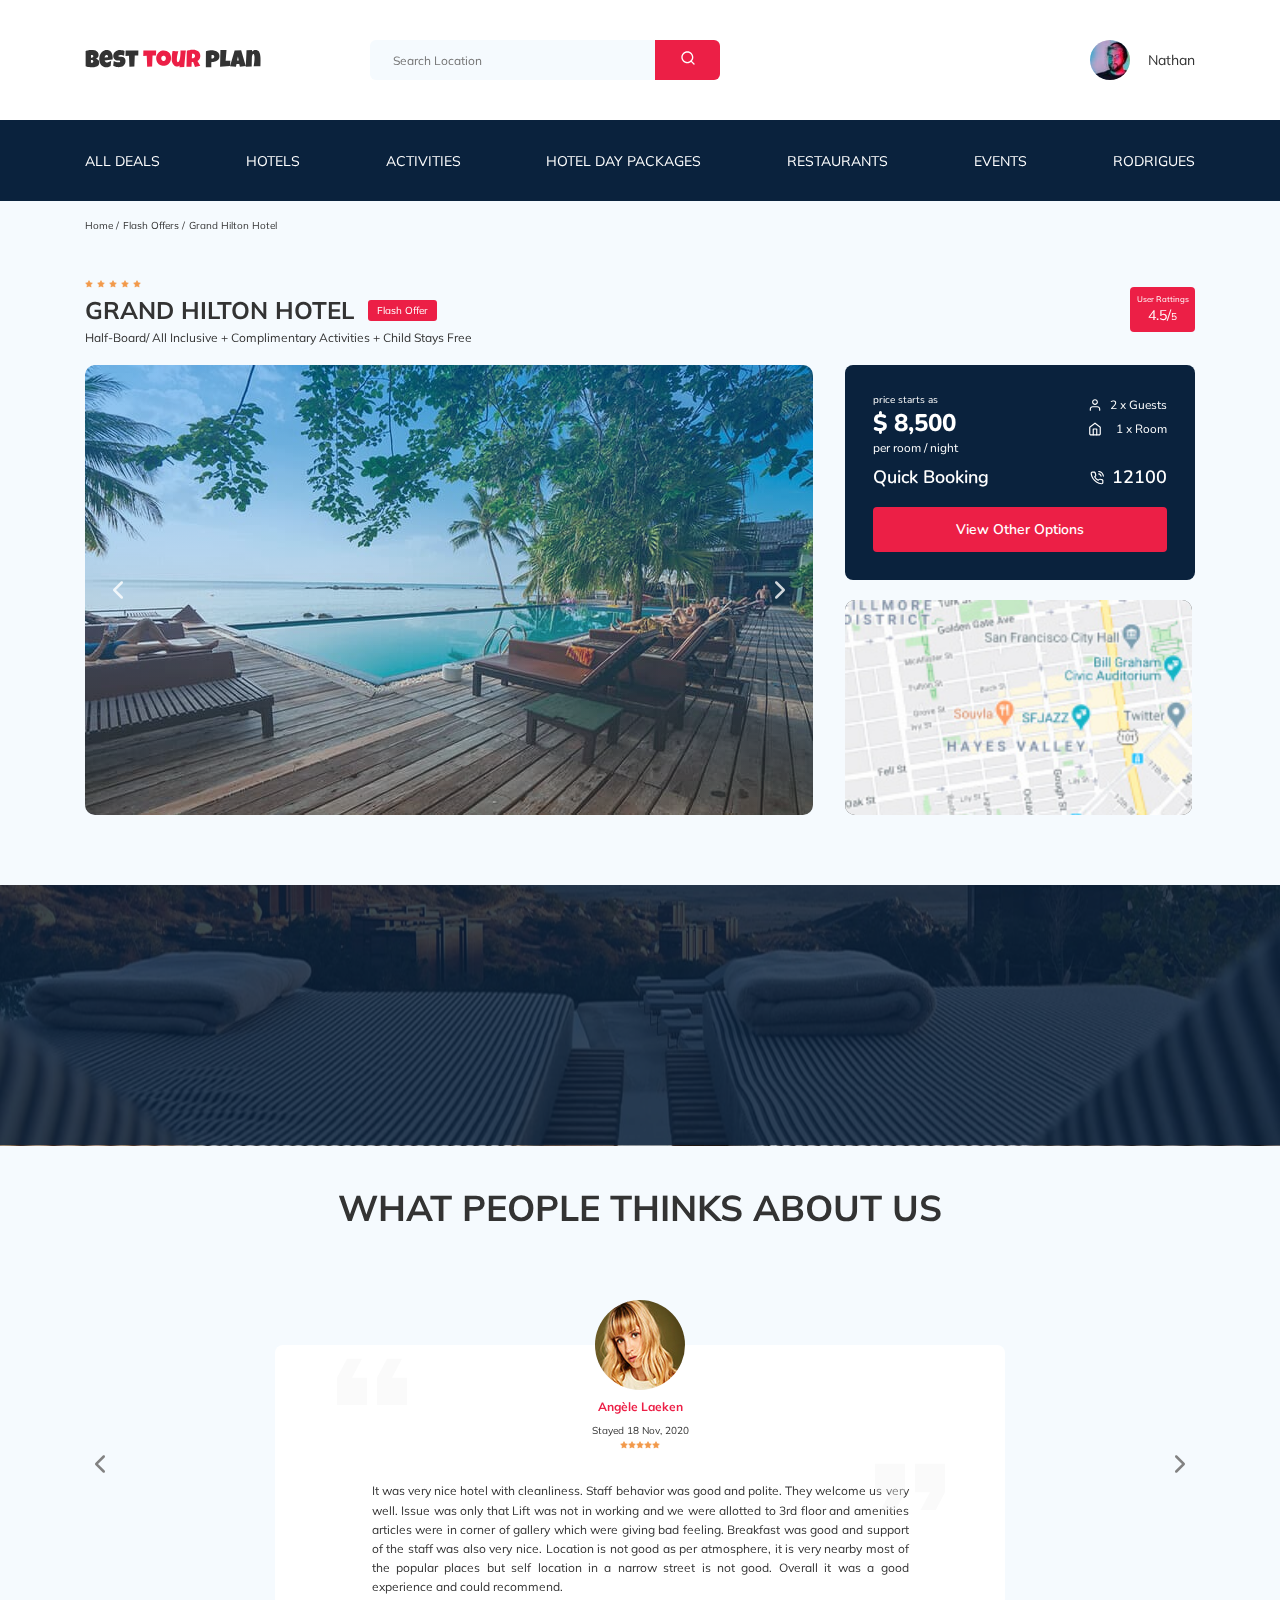
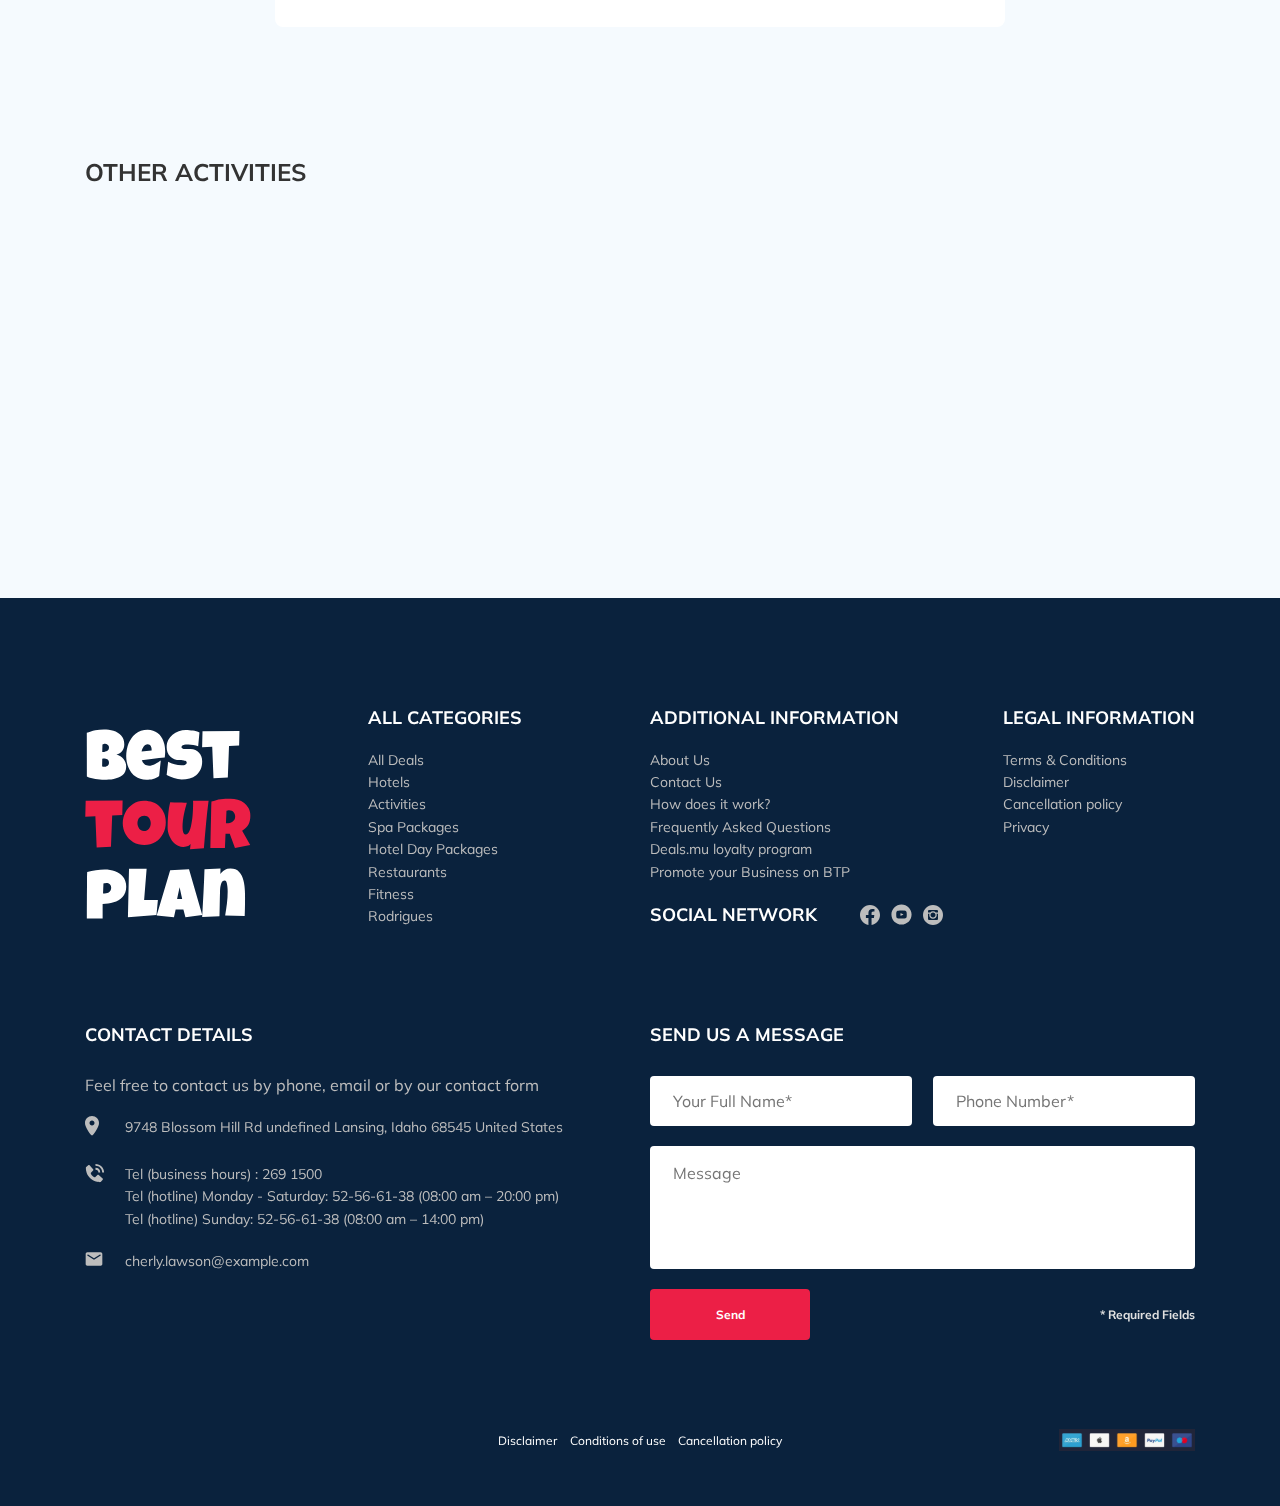
<file: index.html>
<!DOCTYPE html>
<html lang="en">
  <head>
    <meta charset="UTF-8" />
    <meta name="viewport" content="width=device-width, initial-scale=1.0" />
    <title>Best Tour Plan - hotel Booking</title>
    <link rel="shortcut icon" href="img/favicon.ico" type="image/x-icon" />
    <link rel="icon" href="img/favicon.ico" type="image/x-icon" />
    <link
      href="https://fonts.googleapis.com/css2?family=Mulish:wght@400;700&family=Nunito:wght@400;600;800&display=swap"
      rel="stylesheet"
    />
    <link rel="stylesheet" href="css/swiper-bundle.min.css" />
    <link rel="stylesheet" href="css/aos.css" />
    <link rel="stylesheet" href="css/lazyframe.css" />
    <link rel="stylesheet" href="css/style.css" />
  </head>

  <body>
    <header class="navbar navbar_mobile_fixed">
      <div class="container">
        <div class="navbar-top">
          <a
            href="index.html"
            class="logo"
            data-aos="fade-down"
            data-aos-delay="100"
            data-aos-duration="1000"
          >
            <img
              src="img/horizontal-logo.svg"
              alt="Logo: Best Tour Plan"
              class="logo__image"
            />
          </a>

          <form
            action="#"
            class="search navbar__search navbar__search_mobile_hidden"
            data-aos="fade-down"
            data-aos-delay="200"
            data-aos-duration="1000"
          >
            <input
              type="text"
              class="search__input"
              placeholder="Search Location"
            />
            <button class="button search__button">
              <img src="img/search.svg" alt="Icon: Search" />
            </button>
          </form>

          <a
            href="#"
            class="user navbar__user navbar__user_mobile_hidden"
            data-aos="fade-down"
            data-aos-delay="300"
            data-aos-duration="1000"
          >
            <img
              src="img/user-avatar.jpg"
              alt="Avatar: Nanhan"
              class="user__avatar"
            />
            <span class="user__name">Nathan</span>
          </a>
          <!-- /.user -->
          <div class="menu-button navbar-top__menu-button">
            <span class="menu-button__line"></span>
            <span class="menu-button__line"></span>
            <span class="menu-button__line"></span>
          </div>
        </div>
        <!-- /.navbar-top -->
      </div>
      <!-- /.container -->

      <div class="navbar-buttom">
        <div class="container">
          <nav class="menu">
            <ul class="navbar-menu">
              <li class="navbar-menu__item navbar-menu__item_mobile_visible">
                <a
                  href="#"
                  class="user navbar__user navbar__user_mobile_visible"
                >
                  <img
                    src="img/user-avatar.jpg"
                    alt="Avatar: Nanhan"
                    class="user__avatar"
                  />
                  <span class="user__name user__name_light">Nathan</span>
                </a>
              </li>
              <li class="navbar-menu__item navbar-menu__item_mobile_visible">
                <form
                  action="#"
                  class="search navbar__search navbar__search_mobile_visible"
                >
                  <input
                    type="text"
                    class="search__input"
                    placeholder="Search Location"
                  />
                  <button class="button search__button">
                    <img src="img/search.svg" alt="Icon: Search" />
                  </button>
                </form>
              </li>
              <li class="navbar-menu__item">
                <a href="" class="navbar-menu__link">All Deals</a>
              </li>
              <li class="navbar-menu__item">
                <a href="" class="navbar-menu__link">Hotels</a>
              </li>
              <li class="navbar-menu__item">
                <a href="" class="navbar-menu__link">Activities</a>
              </li>
              <li class="navbar-menu__item">
                <a href="" class="navbar-menu__link">Hotel Day Packages</a>
              </li>
              <li class="navbar-menu__item">
                <a href="" class="navbar-menu__link">Restaurants</a>
              </li>
              <li class="navbar-menu__item">
                <a href="" class="navbar-menu__link">Events</a>
              </li>
              <li class="navbar-menu__item">
                <a href="" class="navbar-menu__link">Rodrigues</a>
              </li>
            </ul>
            <!-- /.navbar-menu -->
          </nav>
          <!-- /.menu -->
        </div>
      </div>
      <!-- navbar-buttom -->
    </header>
    <nav class="breadcrumb">
      <div class="container">
        <ul class="breadcrumb-list">
          <li class="breadcrumb-list__item">
            <a href="" class="breadcrumb-list__link">Home</a>
          </li>
          <li class="breadcrumb-list__item">
            <a href="" class="breadcrumb-list__link">Flash Offers</a>
          </li>
          <li class="breadcrumb-list__item">Grand Hilton Hotel</li>
        </ul>
      </div>
      <!-- /.container -->
    </nav>
    <!-- /.breadcrumb -->
    <section class="hotel">
      <div class="container">
        <div class="hotel-info hotel__info">
          <div class="hotel-info__text">
            <div class="hotel-wrapper">
              <div class="stars">
                <img src="img/star.svg" alt="star" />
                <img src="img/star.svg" alt="star" />
                <img src="img/star.svg" alt="star" />
                <img src="img/star.svg" alt="star" />
                <img src="img/star.svg" alt="star" />
              </div>
              <h1 class="hotel-name hotel-info__name">GRAND HILTON HOTEL</h1>
              <span class="offer hotel-info__offer">Flash Offer</span>
            </div>
            <!-- /.hotel-wrapper -->
            <p class="hotel-description hotel-info__description">
              Half-Board/ All Inclusive + Complimentary Activities + Child Stays
              Free
            </p>
          </div>
          <!-- /.hotel-info__left -->
          <div
            data-toggle="modal"
            data-href="#rating-modal"
            class="rating hotel-info__rating"
          >
            <span class="rating__text">User Rattings</span>
            <span class="rating__counter"
              >4.5/<span class="rating__small">5</span></span
            >
          </div>
          <!-- /.hotel-info__right -->
        </div>
        <!-- /.hotel-info -->
        <div class="hotel-grid">
          <div class="swiper-container hotel-slider hotel__slider">
            <div class="swiper-wrapper">
              <div class="swiper-slide hotel-slider__item">
                <img
                  class="hotel-slider__image"
                  src="img/slide-1.jpg"
                  alt="slide"
                />
              </div>
              <div class="swiper-slide hotel-slider__item">
                <img
                  class="hotel-slider__image"
                  src="img/slide-2.jpg"
                  alt="slide"
                />
              </div>
              <div class="swiper-slide hotel-slider__item">
                <img
                  class="hotel-slider__image"
                  src="img/slide-3.jpg"
                  alt="slide"
                />
              </div>
            </div>
            <!-- swiper-wrapper -->
            <button
              class="hotel-slider__button hotel-slider__button__prev"
            ></button>
            <button
              class="hotel-slider__button hotel-slider__button__next"
            ></button>
          </div>
          <!--/.swiper-container -->
          <div class="hotel-right">
            <div class="booking">
              <div class="booking__info">
                <div class="booking__price">
                  <span class="booking__start">price starts as</span>
                  <strong class="booking__pricetag">$ 8,500</strong>
                  <span class="booking__per-room">per room / night</span>
                </div>
                <!-- /.booking__price -->
                <div class="booking__room">
                  <div class="booking__text">
                    <img
                      src="img/user.svg"
                      alt="Icon: User"
                      class="booking__icon"
                    />
                    <span class="booking__description">2 x Guests</span>
                  </div>
                  <!-- /.booking__text -->
                  <div class="booking__text">
                    <img
                      src="img/home.svg"
                      alt="Icon: Home"
                      class="booking__icon"
                    />
                    <span class="booking__description">1 x Room</span>
                  </div>
                  <!-- /.booking__text -->
                </div>
                <!-- /.booking__room -->
              </div>
              <!-- /.booking__info -->
              <div class="booking__call-center">
                <span class="booking__heading">Quick Booking</span>
                <a href="tel:12100" class="booking__number">
                  <img src="img/phone-call.svg" alt="Icon: Phone" />
                  <span class="booking__num">12100</span>
                </a>
              </div>
              <!-- /.booking__call-center -->
              <button
                data-toggle="modal"
                data-href="#booking-modal"
                class="button booking__button"
              >
                View Other Options
              </button>
            </div>
            <!-- /.booking -->
            <div class="map">
              <div
                class="lazyframe"
                data-src="https://www.google.com/maps/embed?pb=!1m18!1m12!1m3!1d3952.5390892918513!2d98.29611271202903!3d7.838505719947317!2m3!1f0!2f0!3f0!3m2!1i1024!2i768!4f13.1!3m3!1m2!1s0x305025650c33dbab%3A0xa67a542329d011e1!2z0J_RhdGD0LrQtdGCLCDQmtCw0YDQvtC9LCDQntGC0LXQu9GMINCl0LjQu9GC0L7QvQ!5e0!3m2!1sru!2sua!4v1595514839874!5m2!1sru!2sua"
                data-thumbnail="img/map.jpg"
              ></div>
            </div>
            <!-- /.map -->
          </div>
          <!-- /.hotel-right -->
        </div>
      </div>
      <!-- /.containerx -->
    </section>
    <section
      class="newsletter newsletter-parallax"
      data-parallax="scroll"
      data-image-src="img/newsletter-bg.jpg"
    >
      <div class="newsletter-wrapper">
        <h2
          class="newsletter-title newsletter__title"
          data-aos="fade-right"
          data-aos-duration="1000"
          data-aos-delay="100"
        >
          subscribe to our
          <span class="newsletter-title__strong"> Newsletter </span>
        </h2>
        <form
          action="send.php"
          method="POST"
          class="subscribe newsletter__subscribe form"
          data-aos="fade-right"
          data-aos-duration="1000"
          data-aos-delay="200"
        >
          <input
            type="email"
            class="subscribe__input"
            placeholder="Your email address"
            name="email"
            required
          />
          <button class="button subscribe__button" type="submit">Send</button>
        </form>
      </div>
      <!-- /.newsletter-wrapper -->
    </section>
    <section class="reviews">
      <div class="container">
        <h2 class="reviews__title">What people thinks about us</h2>
        <div class="swiper-container reviews-slider">
          <div class="swiper-wrapper">
            <div class="swiper-slide">
              <div class="reviews-slider__item">
                <div class="reviews-slider__profile">
                  <img
                    src="img/review-avatar-1.jpg"
                    alt="Foto: Megan Fox"
                    class="reviews-slider__avatar"
                  />
                  <h3 class="reviews-slider__username">Angèle Laeken</h3>
                  <span class="reviews-slider__date">Stayed 18 Nov, 2020</span>
                  <div class="reviews-slider__rating">
                    <img src="img/star.svg" alt="star" />
                    <img src="img/star.svg" alt="star" />
                    <img src="img/star.svg" alt="star" />
                    <img src="img/star.svg" alt="star" />
                    <img src="img/star.svg" alt="star" />
                  </div>
                </div>
                <!-- reviews-slider__profile -->
                <p class="reviews-slider__text">
                  It was very nice hotel with cleanliness. Staff behavior was
                  good and polite. They welcome us very well. Issue was only
                  that Lift was not in working and we were allotted to 3rd floor
                  and amenities articles were in corner of gallery which were
                  giving bad feeling. Breakfast was good and support of the
                  staff was also very nice. Location is not good as per
                  atmosphere, it is very nearby most of the popular places but
                  self location in a narrow street is not good. Overall it was a
                  good experience and could recommend.
                </p>
              </div>
              <!-- reviews-slider__item -->
            </div>
            <!-- swiper-slide -->
            <div class="swiper-slide">
              <div class="reviews-slider__item">
                <div class="reviews-slider__profile">
                  <img
                    src="img/review-avatar-2.jpg"
                    alt="Foto: Megan Fox"
                    class="reviews-slider__avatar"
                  />
                  <h3 class="reviews-slider__username">Dua Lipa</h3>
                  <span class="reviews-slider__date">Stayed 7 Dec, 2020</span>
                  <div class="reviews-slider__rating">
                    <img src="img/star.svg" alt="star" />
                    <img src="img/star.svg" alt="star" />
                    <img src="img/star.svg" alt="star" />
                    <img src="img/star.svg" alt="star" />
                    <img src="img/star.svg" alt="star" />
                  </div>
                </div>
                <!-- reviews-slider__profile -->
                <p class="reviews-slider__text">
                  It was very nice hotel with cleanliness. Staff behavior was
                  good and polite. They welcome us very well. Issue was only
                  that Lift was not in working and we were allotted to 3rd floor
                  and amenities articles were in corner of gallery which were
                  giving bad feeling. Breakfast was good and support of the
                  staff was also very nice. Location is not good as per
                  atmosphere, it is very nearby most of the popular places but
                  self location in a narrow street is not good. Overall it was a
                  good experience and could recommend.
                </p>
              </div>
              <!-- reviews-slider__item -->
            </div>
            <!-- swiper-slide -->
          </div>
          <!-- swiper-wrapper -->
          <button
            class="reviews-slider__button reviews-slider__button__prev"
          ></button>
          <button
            class="reviews-slider__button reviews-slider__button__next"
          ></button>
        </div>
        <!-- reviews-slider -->
      </div>
      <!-- /.container -->
    </section>
    <section class="activities">
      <div class="container">
        <h2 class="activities__title">Other Activities</h2>
        <div class="activities-wrapper">
          <div
            class="card activities__card"
            data-aos="zoom-in"
            data-aos-duration="500"
            data-aos-delay="100"
          >
            <img
              src="img/activity-1.jpg"
              alt="The curious corner of chamarel"
              class="card__image"
            />
            <h3 class="card__title">The curious corner of chamarel</h3>
            <button
              data-toggle="modal"
              data-href="#booking-modal"
              class="button card__button"
            >
              Book Now
            </button>
          </div>
          <!-- card -->
          <div
            class="card activities__card"
            data-aos="zoom-in"
            data-aos-duration="500"
            data-aos-delay="300"
          >
            <img
              src="img/activity-2.jpg"
              alt="Gymkhana club golf course"
              class="card__image"
            />
            <h3 class="card__title">Gymkhana club golf course</h3>
            <button
              data-toggle="modal"
              data-href="#booking-modal"
              class="button card__button"
            >
              Book Now
            </button>
          </div>
          <!-- card -->
          <div
            class="card activities__card"
            data-aos="zoom-in"
            data-aos-duration="500"
            data-aos-delay="500"
          >
            <img
              src="img/activity-3.jpg"
              alt="Tamarind falls hiking trip - full day"
              class="card__image"
            />
            <h3 class="card__title">Tamarind falls hiking trip - full day</h3>
            <button
              data-toggle="modal"
              data-href="#booking-modal"
              class="button card__button"
            >
              Book Now
            </button>
          </div>
          <!-- card -->
          <div
            class="card activities__card"
            data-aos="zoom-in"
            data-aos-duration="500"
            data-aos-delay="700"
          >
            <img
              src="img/activity-4.jpg"
              alt="The blue marine discovery quest"
              class="card__image"
              data-aos-delay="400"
            />
            <h3 class="card__title card__title_discovery">
              The blue marine discovery quest
            </h3>
            <button
              data-toggle="modal"
              data-href="#booking-modal"
              class="button card__button"
            >
              Book Now
            </button>
          </div>
          <!-- card -->
        </div>
        <!-- /.activities-wrapper -->
      </div>
      <!-- container -->
    </section>
    <footer class="footer">
      <div class="container">
        <div class="footer-wrapper">
          <img
            src="img/vertical-logo.svg"
            alt="Logo: Best Tour Plan"
            class="logo footer__logo"
          />
          <div class="footer__list footer__categories">
            <h3 class="footer__title">ALL CATEGORIES</h3>
            <ul class="footer__ul">
              <li class="footer__item">
                <a href="#" class="footer__link">All Deals</a>
              </li>
              <li class="footer__item">
                <a href="#" class="footer__link">Hotels</a>
              </li>
              <li class="footer__item">
                <a href="#" class="footer__link">Activities</a>
              </li>
              <li class="footer__item">
                <a href="#" class="footer__link">Spa Packages</a>
              </li>
              <li class="footer__item">
                <a href="#" class="footer__link">Hotel Day Packages</a>
              </li>
              <li class="footer__item">
                <a href="#" class="footer__link">Restaurants</a>
              </li>
              <li class="footer__item">
                <a href="#" class="footer__link">Fitness</a>
              </li>
              <li class="footer__item">
                <a href="#" class="footer__link">Rodrigues</a>
              </li>
            </ul>
          </div>
          <!-- /.footer__list -->
          <div class="footer__list footer__additional">
            <h3 class="footer__title">ADDITIONAL INFORMATION</h3>
            <ul class="footer__ul">
              <li class="footer__item">
                <a href="#" class="footer__link">About Us</a>
              </li>
              <li class="footer__item">
                <a href="#" class="footer__link">Contact Us</a>
              </li>
              <li class="footer__item">
                <a href="#" class="footer__link">How does it work?</a>
              </li>
              <li class="footer__item">
                <a href="#" class="footer__link">Frequently Asked Questions</a>
              </li>
              <li class="footer__item">
                <a href="#" class="footer__link">Deals.mu loyalty program</a>
              </li>
              <li class="footer__item">
                <a href="#" class="footer__link"
                  >Promote your Business on BTP</a
                >
              </li>
            </ul>
          </div>
          <!-- /.footer__list -->
          <div class="footer__social-network">
            <h3 class="footer__title footer__title_inline">Social Network</h3>
            <div class="footer__social-links">
              <a href="#" class="footer__link"
                ><img src="img/facebook.svg" alt="Icon: Facebook"
              /></a>
              <a href="#" class="footer__link"
                ><img src="img/youtube.svg" alt="Icon: Youtube"
              /></a>
              <a href="#" class="footer__link"
                ><img src="img/instagram.svg" alt="Icon: Instagram"
              /></a>
            </div>
            <!-- footer__social-links -->
          </div>
          <!-- /.footer__social-network -->
          <div class="footer__list footer__legal">
            <h3 class="footer__title">LEGAL INFORMATION</h3>
            <ul class="footer__ul">
              <li class="footer__item">
                <a href="#" class="footer__link">Terms & Conditions</a>
              </li>
              <li class="footer__item">
                <a href="#" class="footer__link">Disclaimer</a>
              </li>
              <li class="footer__item">
                <a href="#" class="footer__link">Cancellation policy</a>
              </li>
              <li class="footer__item">
                <a href="#" class="footer__link">Privacy</a>
              </li>
            </ul>
          </div>
          <!-- /.footer__list -->
          <div class="footer__contact-details">
            <h3 class="footer__title footer__title_mb-3">Contact Details</h3>
            <p class="footer__text">
              Feel free to contact us by phone, email or by our contact form
            </p>
            <ul class="footer__ul">
              <li class="footer__item footer__item_mb-2">
                <a
                  class="footer__link"
                  href="https://goo.gl/maps/t5taJ2M9gB6JS4HJ6"
                >
                  <div class="footer__icon-wrapper">
                    <img
                      class="footer__icon"
                      src="img/map-marker.svg"
                      alt="Icon: Map"
                    />
                  </div>
                  <!-- footer__icon-wrapper -->
                  9748 Blossom Hill Rd undefined Lansing, Idaho 68545 United
                  States
                </a>
                <!-- footer__link -->
              </li>
              <li class="footer__item footer__item_mb-2">
                <div class="footer__icon-wrapper">
                  <img
                    class="footer__icon"
                    src="img/phone.svg"
                    alt="Icon: Phone"
                  />
                </div>
                <!-- /.footer__icon-wrapper -->
                <div class="footer__links">
                  <a href="tel:2691500" class="footer__link footer__link_num_a">
                    Tel (business hours) : 269 1500
                  </a>
                  <!-- /.footer__link footer__link_num_a -->
                  <a
                    href="tel:52566138"
                    class="footer__link footer__link_num_b"
                  >
                    Tel (hotline) Monday - Saturday: 52-56-61-38 (08:00 am –
                    20:00 pm)
                  </a>
                  <!-- /.footer__link footer__link_num_b -->
                  <a
                    href="tel:52566138"
                    class="footer__link footer__link_num_c"
                  >
                    Tel (hotline) Sunday: 52-56-61-38 (08:00 am – 14:00 pm)
                  </a>
                  <!-- /.footer__link footer__link_num_c -->
                </div>
                <!-- /.footer__links -->
              </li>
              <li class="footer__item footer__item_mb-2">
                <a
                  href="mailto:cherly.lawson@example.com "
                  class="footer__link"
                >
                  <div class="footer__icon-wrapper">
                    <img
                      class="footer__icon"
                      src="img/email.svg"
                      alt="Icon: Email"
                    />
                  </div>
                  <!-- /.footer__icon-wrapper -->
                  cherly.lawson@example.com
                </a>
              </li>
            </ul>
          </div>
          <!-- /.footer__contact-details -->
          <div class="footer__contact-form">
            <h3 class="footer__title footer__title_mb-3">Send us a message</h3>
            <form action="send.php" method="POST" class="footer__form form">
              <div class="footer__input-wrapper">
                <div class="footer__input-group">
                  <input
                    type="text"
                    class="input footer__input"
                    placeholder="Your Full Name*"
                    name="name"
                    required
                    minlength="2"
                  />
                </div>
                <!-- /.footer__input-group -->
                <div class="footer__input-group">
                  <input
                    type="tel"
                    id="footer-phone"
                    class="input footer__input"
                    placeholder="Phone Number*"
                    name="phone"
                    required
                  />
                </div>
                <!-- /.footer__input-group -->
              </div>
              <!-- /.footer__input-wrapper -->
              <textarea
                class="message footer__message"
                placeholder="Message"
                name="message"
              ></textarea>
              <button class="button button-form footer__button" type="submit">
                Send
              </button>
              <span class="footer__info">* Required Fields</span>
            </form>
          </div>
          <!-- /.footer__contact-form -->
          <div class="footer__policy">
            <ul class="footer__policy-ul">
              <li class="footer__item footer__item_policy">
                <a href="#" class="footer__link">Disclaimer</a>
              </li>
              <li class="footer__item footer__item_policy">
                <a href="#" class="footer__link">Conditions of use</a>
              </li>
              <li class="footer__item footer__item_policy">
                <a href="#" class="footer__link">Cancellation policy</a>
              </li>
            </ul>
          </div>
          <!-- /.footer__contact-form -->
          <div class="footer__payment-cards">
            <img
              class="footer__cards"
              src="img/payment-card.svg"
              alt="Image: Payment card"
            />
          </div>
          <!-- /.footer__payment-card -->
        </div>
        <!-- /.footer-wrapper -->
      </div>
      <!-- /.container -->
    </footer>
    <div class="modal" id="booking-modal">
      <div class="modal__overlay"></div>
      <!-- /.modal__overlay -->
      <div class="modal__dialog">
        <a href="#" class="modal__close">
          <img src="img/close.svg" alt="Icon: Close"
        /></a>
        <h3 class="modal__title modal__title_mb-3">Booking</h3>
        <form action="send.php" method="POST" class="modal__form form">
          <input
            type="text"
            class="input modal__input"
            placeholder="Your Full Name*"
            name="name"
            required
            minlength="2"
          />
          <input
            type="tel"
            id="booking-modal-phone"
            class="input modal__input"
            placeholder="Phone Number*"
            name="phone"
            required
          />
          <input
            type="email"
            class="input modal__input"
            placeholder="Email*"
            name="email"
            required
          />
          <textarea
            class="message modal__message"
            placeholder="Message"
            name="message"
          ></textarea>
          <button class="button button-form modal__button" type="submit">
            Send
          </button>
          <span class="modal__info">* Required Fields</span>
        </form>
      </div>
      <!-- /.modal__dialog -->
    </div>
    <!-- /.modal -->
    <div class="modal" id="rating-modal">
      <div class="modal__overlay"></div>
      <!-- /.modal__overlay -->
      <div class="modal__dialog">
        <a href="#" class="modal__close">
          <img src="img/close.svg" alt="Icon: Close"
        /></a>
        <h3 class="modal__title modal__title_mb-3">Send us a feedback</h3>
        <form action="send.php" method="POST" class="modal__form form">
          <input
            type="text"
            class="input modal__input"
            placeholder="Your Full Name*"
            name="name"
            required
            minlength="2"
          />
          <input
            type="tel"
            id="rating-modal-phone"
            class="input modal__input"
            placeholder="Phone Number*"
            name="phone"
            required
          />
          <input
            type="email"
            class="input modal__input"
            placeholder="Email*"
            name="email"
            required
          />
          <textarea
            class="message modal__message"
            placeholder="Message"
            name="message"
          ></textarea>
          <button class="button button-form modal__button" type="submit">
            Send
          </button>
          <span class="modal__info">* Required Fields</span>
        </form>
      </div>
      <!-- /.modal__dialog -->
    </div>
    <!-- /.modal -->
    <script src="js/jquery-3.5.1.min.js"></script>
    <script src="js/parallax.min.js"></script>
    <script src="js/swiper-bundle.min.js"></script>
    <script src="js/jquery.validate.min.js"></script>
    <script src="js/jquery.mask.min.js"></script>
    <script src="js/aos.js"></script>
    <script src="js/lazyframe.min.js"></script>
    <script src="js/main.js"></script>
  </body>
</html>
</file>
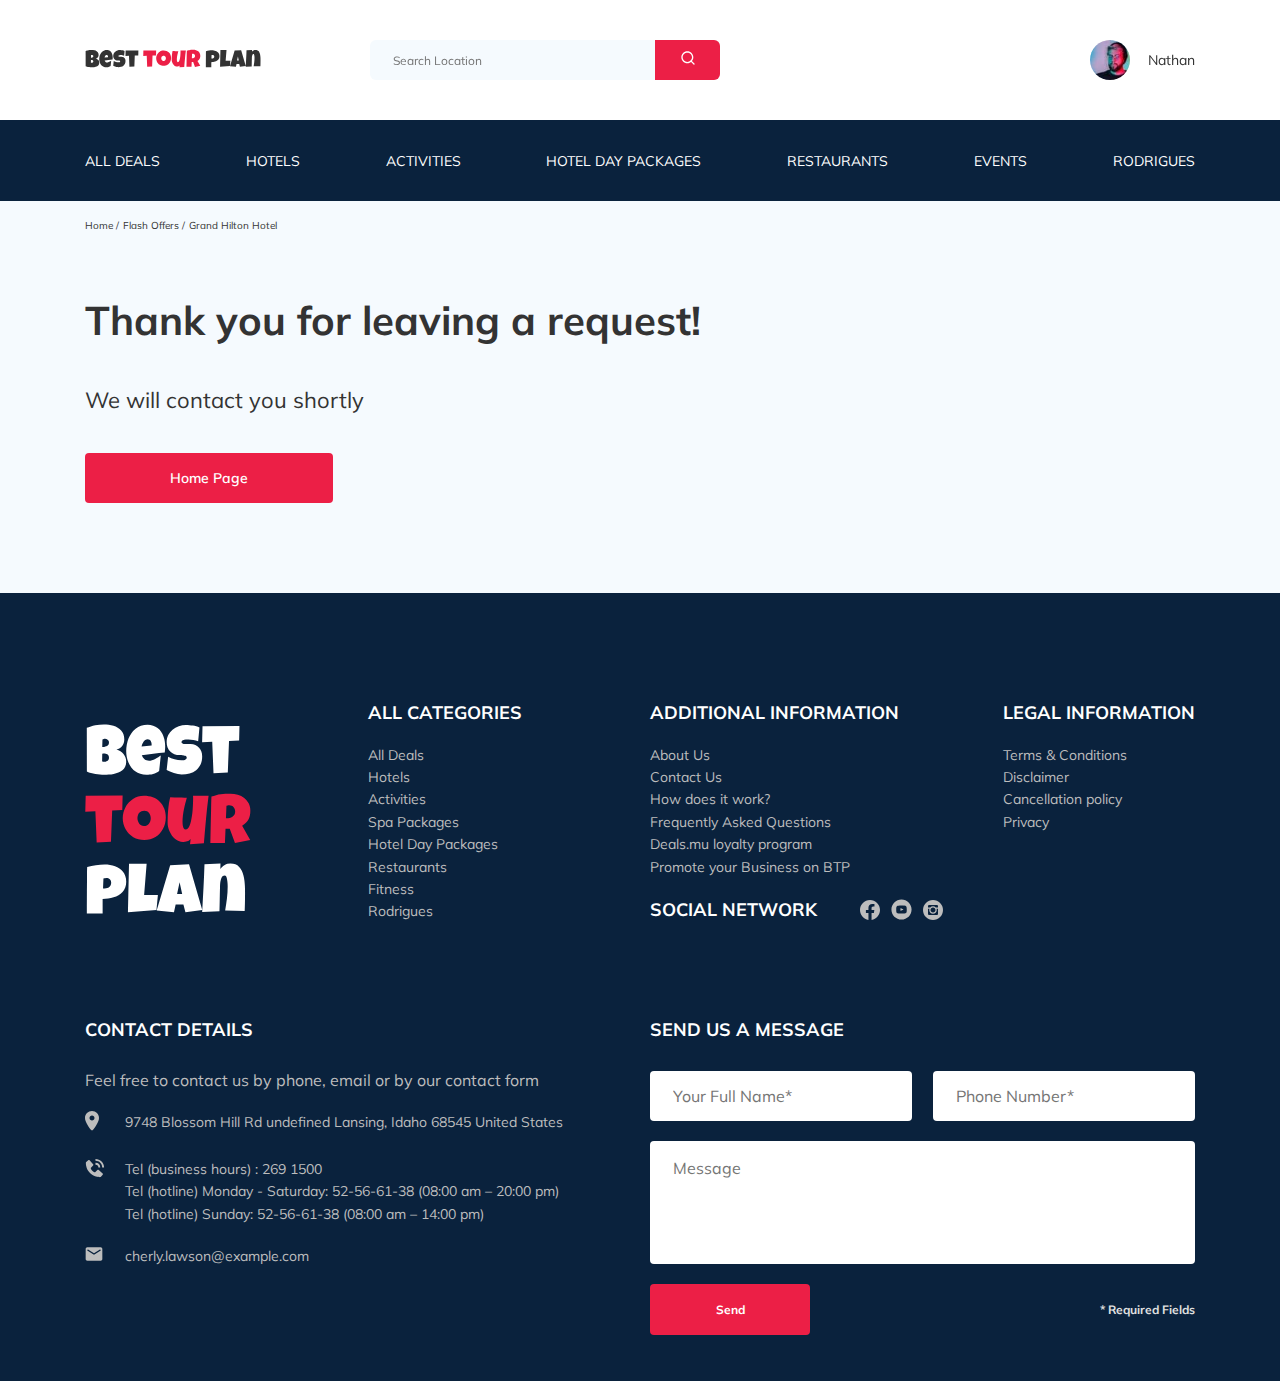
<file: thank-you.html>
<!DOCTYPE html>
<html lang="en">
  <head>
    <meta charset="UTF-8" />
    <meta name="viewport" content="width=device-width, initial-scale=1.0" />
    <title>Best Tour Plan - hotel Booking</title>
    <link rel="shortcut icon" href="img/favicon.ico" type="image/x-icon" />
    <link rel="icon" href="img/favicon.ico" type="image/x-icon" />
    <link
      href="https://fonts.googleapis.com/css2?family=Mulish:wght@400;700&family=Nunito:wght@400;600;800&display=swap"
      rel="stylesheet"
    />
    <link rel="stylesheet" href="css/swiper-bundle.min.css" />
    <link rel="stylesheet" href="css/aos.css" />
    <link rel="stylesheet" href="css/style.css" />
  </head>

  <body>
    <header class="navbar navbar_mobile_fixed">
      <div class="container">
        <div class="navbar-top">
          <a
            href="index.html"
            class="logo"
            data-aos="fade-down"
            data-aos-delay="100"
            data-aos-duration="1000"
          >
            <img
              src="img/horizontal-logo.svg"
              alt="Logo: Best Tour Plan"
              class="logo__image"
            />
          </a>

          <form
            action="#"
            class="search navbar__search navbar__search_mobile_hidden"
            data-aos="fade-down"
            data-aos-delay="200"
            data-aos-duration="1000"
          >
            <input
              type="text"
              class="search__input"
              placeholder="Search Location"
            />
            <button class="button search__button">
              <img src="img/search.svg" alt="Icon: Search" />
            </button>
          </form>

          <a
            href="#"
            class="user navbar__user navbar__user_mobile_hidden"
            data-aos="fade-down"
            data-aos-delay="300"
            data-aos-duration="1000"
          >
            <img
              src="img/user-avatar.jpg"
              alt="Avatar: Nanhan"
              class="user__avatar"
            />
            <span class="user__name">Nathan</span>
          </a>
          <!-- /.user -->
          <div class="menu-button navbar-top__menu-button">
            <span class="menu-button__line"></span>
            <span class="menu-button__line"></span>
            <span class="menu-button__line"></span>
          </div>
        </div>
        <!-- /.navbar-top -->
      </div>
      <!-- /.container -->

      <div class="navbar-buttom">
        <div class="container">
          <nav class="menu">
            <ul class="navbar-menu">
              <li class="navbar-menu__item navbar-menu__item_mobile_visible">
                <a
                  href="#"
                  class="user navbar__user navbar__user_mobile_visible"
                >
                  <img
                    src="img/user-avatar.jpg"
                    alt="Avatar: Nanhan"
                    class="user__avatar"
                  />
                  <span class="user__name user__name_light">Nathan</span>
                </a>
              </li>
              <li class="navbar-menu__item navbar-menu__item_mobile_visible">
                <form
                  action="#"
                  class="search navbar__search navbar__search_mobile_visible"
                >
                  <input
                    type="text"
                    class="search__input"
                    placeholder="Search Location"
                  />
                  <button class="button search__button">
                    <img src="img/search.svg" alt="Icon: Search" />
                  </button>
                </form>
              </li>
              <li class="navbar-menu__item">
                <a href="" class="navbar-menu__link">All Deals</a>
              </li>
              <li class="navbar-menu__item">
                <a href="" class="navbar-menu__link">Hotels</a>
              </li>
              <li class="navbar-menu__item">
                <a href="" class="navbar-menu__link">Activities</a>
              </li>
              <li class="navbar-menu__item">
                <a href="" class="navbar-menu__link">Hotel Day Packages</a>
              </li>
              <li class="navbar-menu__item">
                <a href="" class="navbar-menu__link">Restaurants</a>
              </li>
              <li class="navbar-menu__item">
                <a href="" class="navbar-menu__link">Events</a>
              </li>
              <li class="navbar-menu__item">
                <a href="" class="navbar-menu__link">Rodrigues</a>
              </li>
            </ul>
            <!-- /.navbar-menu -->
          </nav>
          <!-- /.menu -->
        </div>
      </div>
      <!-- navbar-buttom -->
    </header>
    <nav class="breadcrumb">
      <div class="container">
        <ul class="breadcrumb-list">
          <li class="breadcrumb-list__item">
            <a href="" class="breadcrumb-list__link">Home</a>
          </li>
          <li class="breadcrumb-list__item">
            <a href="" class="breadcrumb-list__link">Flash Offers</a>
          </li>
          <li class="breadcrumb-list__item">
            Grand Hilton Hotel
          </li>
        </ul>
      </div>
      <!-- /.container -->
    </nav>
    <!-- /.breadcrumb -->
    <section class="hotel">
      <div class="container">
        <div class="hotel-info hotel__info">
          <div class="hotel-info__text">
            <div class="hotel-wrapper">
              <h1 class="hotel-name thank__name">
                Thank you for leaving a request!
              </h1>
            </div>
            <!-- /.hotel-wrapper -->
            <p class="hotel-description thank__description">
              We will contact you shortly
            </p>
            <a href="index.html" class="button thank__button">
              Home Page
            </a>
          </div>
        </div>
      </div>
      <!-- /.container -->
    </section>
    <footer class="footer">
      <div class="container">
        <div class="footer-wrapper">
          <img
            src="img/vertical-logo.svg"
            alt="Logo: Best Tour Plan"
            class="logo footer__logo"
          />
          <div class="footer__list footer__categories">
            <h3 class="footer__title">ALL CATEGORIES</h3>
            <ul class="footer__ul">
              <li class="footer__item">
                <a href="#" class="footer__link">All Deals</a>
              </li>
              <li class="footer__item">
                <a href="#" class="footer__link">Hotels</a>
              </li>
              <li class="footer__item">
                <a href="#" class="footer__link">Activities</a>
              </li>
              <li class="footer__item">
                <a href="#" class="footer__link">Spa Packages</a>
              </li>
              <li class="footer__item">
                <a href="#" class="footer__link">Hotel Day Packages</a>
              </li>
              <li class="footer__item">
                <a href="#" class="footer__link">Restaurants</a>
              </li>
              <li class="footer__item">
                <a href="#" class="footer__link">Fitness</a>
              </li>
              <li class="footer__item">
                <a href="#" class="footer__link">Rodrigues</a>
              </li>
            </ul>
          </div>
          <!-- /.footer__list -->
          <div class="footer__list footer__additional">
            <h3 class="footer__title">ADDITIONAL INFORMATION</h3>
            <ul class="footer__ul">
              <li class="footer__item">
                <a href="#" class="footer__link">About Us</a>
              </li>
              <li class="footer__item">
                <a href="#" class="footer__link">Contact Us</a>
              </li>
              <li class="footer__item">
                <a href="#" class="footer__link">How does it work?</a>
              </li>
              <li class="footer__item">
                <a href="#" class="footer__link">Frequently Asked Questions</a>
              </li>
              <li class="footer__item">
                <a href="#" class="footer__link">Deals.mu loyalty program</a>
              </li>
              <li class="footer__item">
                <a href="#" class="footer__link"
                  >Promote your Business on BTP</a
                >
              </li>
            </ul>
          </div>
          <!-- /.footer__list -->
          <div class="footer__social-network">
            <h3 class="footer__title footer__title_inline">Social Network</h3>
            <div class="footer__social-links">
              <a href="#" class="footer__link"
                ><img src="img/facebook.svg" alt="Icon: Facebook"
              /></a>
              <a href="#" class="footer__link"
                ><img src="img/youtube.svg" alt="Icon: Youtube"
              /></a>
              <a href="#" class="footer__link"
                ><img src="img/instagram.svg" alt="Icon: Instagram"
              /></a>
            </div>
            <!-- footer__social-links -->
          </div>
          <!-- /.footer__social-network -->
          <div class="footer__list footer__legal">
            <h3 class="footer__title">LEGAL INFORMATION</h3>
            <ul class="footer__ul">
              <li class="footer__item">
                <a href="#" class="footer__link">Terms & Conditions</a>
              </li>
              <li class="footer__item">
                <a href="#" class="footer__link">Disclaimer</a>
              </li>
              <li class="footer__item">
                <a href="#" class="footer__link">Cancellation policy</a>
              </li>
              <li class="footer__item">
                <a href="#" class="footer__link">Privacy</a>
              </li>
            </ul>
          </div>
          <!-- /.footer__list -->
          <div class="footer__contact-details">
            <h3 class="footer__title footer__title_mb-3">Contact Details</h3>
            <p class="footer__text">
              Feel free to contact us by phone, email or by our contact form
            </p>
            <ul class="footer__ul">
              <li class="footer__item footer__item_mb-2">
                <div class="footer__icon-wrapper">
                  <img
                    class="footer__icon"
                    src="img/map-marker.svg"
                    alt="Icon: Map"
                  />
                </div>
                <!-- footer__icon-wrapper -->
                9748 Blossom Hill Rd undefined Lansing, Idaho 68545 United
                States
              </li>
              <li class="footer__item footer__item_mb-2">
                <div class="footer__icon-wrapper">
                  <img
                    class="footer__icon"
                    src="img/phone.svg"
                    alt="Icon: Phone"
                  />
                </div>
                <!-- /.footer__icon-wrapper -->
                Tel (business hours) : 269 1500 <br />
                Tel (hotline) Monday - Saturday: 52-56-61-38 (08:00 am – 20:00
                pm)
                <br />
                Tel (hotline) Sunday: 52-56-61-38 (08:00 am – 14:00 pm) <br />
              </li>
              <li class="footer__item footer__item_mb-2">
                <div class="footer__icon-wrapper">
                  <img
                    class="footer__icon"
                    src="img/email.svg"
                    alt="Icon: Email"
                  />
                </div>
                <!-- /.footer__icon-wrapper -->
                cherly.lawson@example.com
              </li>
            </ul>
          </div>
          <!-- /.footer__contact-details -->
          <div class="footer__contact-form">
            <h3 class="footer__title footer__title_mb-3">Send us a message</h3>
            <form action="send.php" method="POST" class="footer__form form">
              <div class="footer__input-group">
                <input
                  type="text"
                  class="input footer__input"
                  placeholder="Your Full Name*"
                  name="name"
                  required
                  minlength="2"
                />
              </div>
              <!-- /.footer__input-group -->
              <div class="footer__input-group">
                <input
                  type="tel"
                  id="footer-phone"
                  class="input footer__input"
                  placeholder="Phone Number*"
                  name="phone"
                  required
                />
              </div>
              <!-- /.footer__input-group -->
              <textarea
                class="message footer__message"
                placeholder="Message"
                name="message"
              ></textarea>
              <button class="button button-form footer__button" type="submit">
                Send
              </button>
              <span class="footer__info">* Required Fields</span>
            </form>
          </div>
          <!-- /.footer__contact-form -->
        </div>
        <!-- /.footer-wrapper -->
      </div>
      <!-- /.container -->
    </footer>
    <div class="modal" id="booking-modal">
      <div class="modal__overlay"></div>
      <!-- /.modal__overlay -->
      <div class="modal__dialog">
        <a href="#" class="modal__close">
          <img src="img/close.svg" alt="Icon: Close"
        /></a>
        <h3 class="modal__title modal__title_mb-3">Booking</h3>
        <form action="send.php" method="POST" class="modal__form form">
          <input
            type="text"
            class="input modal__input"
            placeholder="Your Full Name*"
            name="name"
            required
            minlength="2"
          />
          <input
            type="tel"
            id="booking-modal-phone"
            class="input modal__input"
            placeholder="Phone Number*"
            name="phone"
            required
          />
          <input
            type="email"
            class="input modal__input"
            placeholder="Email*"
            name="email"
            required
          />
          <textarea
            class="message modal__message"
            placeholder="Message"
            name="message"
          ></textarea>
          <button class="button button-form modal__button" type="submit">
            Send
          </button>
          <span class="modal__info">* Required Fields</span>
        </form>
      </div>
      <!-- /.modal__dialog -->
    </div>
    <!-- /.modal -->
    <div class="modal" id="rating-modal">
      <div class="modal__overlay"></div>
      <!-- /.modal__overlay -->
      <div class="modal__dialog">
        <a href="#" class="modal__close">
          <img src="img/close.svg" alt="Icon: Close"
        /></a>
        <h3 class="modal__title modal__title_mb-3">Send us a feedback</h3>
        <form action="send.php" method="POST" class="modal__form form">
          <input
            type="text"
            class="input modal__input"
            placeholder="Your Full Name*"
            name="name"
            required
            minlength="2"
          />
          <input
            type="tel"
            id="rating-modal-phone"
            class="input modal__input"
            placeholder="Phone Number*"
            name="phone"
            required
          />
          <input
            type="email"
            class="input modal__input"
            placeholder="Email*"
            name="email"
            required
          />
          <textarea
            class="message modal__message"
            placeholder="Message"
            name="message"
          ></textarea>
          <button class="button button-form modal__button" type="submit">
            Send
          </button>
          <span class="modal__info">* Required Fields</span>
        </form>
      </div>
      <!-- /.modal__dialog -->
    </div>
    <!-- /.modal -->
    <script src="js/jquery-3.5.1.min.js"></script>
    <script src="https://ajax.googleapis.com/ajax/libs/jquery/1.11.0/jquery.min.js"></script>
    <script src="js/parallax.min.js"></script>
    <script src="js/swiper-bundle.min.js"></script>
    <script src="js/jquery.validate.min.js"></script>
    <script src="js/jquery.mask.min.js"></script>
    <script src="js/aos.js"></script>
    <script src="js/main.js"></script>
  </body>
</html>
</file>
<file: css/lazyframe.css>
.lazyframe{position:relative;background-color:currentColor;background-repeat:no-repeat;background-size:cover}.lazyframe__title{position:absolute;top:0;left:0;right:0;padding:15px 17px;z-index:3}.lazyframe__title:after{z-index:-1}.lazyframe:hover{cursor:pointer}.lazyframe:before{display:block;content:"";width:100%;padding-top:100%}.lazyframe[data-ratio="16:9"]:before{padding-top:56.25%}.lazyframe[data-ratio="4:3"]:before{padding-top:75%}.lazyframe[data-ratio="1:1"]:before{padding-top:100%}.lazyframe iframe{position:absolute;top:0;left:0;right:0;bottom:0;z-index:5;width:100%;height:100%}.lazyframe[data-vendor="youtube"],.lazyframe[data-vendor="youtube_nocookie"]{background-color:#e52d27;font-family:Roboto, Arial, Helvetica, sans-serif}.lazyframe[data-vendor="youtube"] .lazyframe__title,.lazyframe[data-vendor="youtube_nocookie"] .lazyframe__title{color:#eee;font-family:Roboto, Arial, Helvetica, sans-serif;font-size:18px;text-shadow:rgba(0,0,0,0.498039) 0px 0px 2px;-webkit-font-smoothing:antialiased;-webkit-tap-highlight-color:transparent;transition:color 0.1s cubic-bezier(0.4, 0, 1, 1)}.lazyframe[data-vendor="youtube"] .lazyframe__title:hover,.lazyframe[data-vendor="youtube_nocookie"] .lazyframe__title:hover{color:#fff}.lazyframe[data-vendor="youtube"] .lazyframe__title:before,.lazyframe[data-vendor="youtube_nocookie"] .lazyframe__title:before{content:'';display:block;background:linear-gradient(rgba(0,0,0,0.2), transparent);height:98px;width:100%;pointer-events:none;position:absolute;top:0;left:0;right:0;z-index:-1;-webkit-tap-highlight-color:transparent}.lazyframe[data-vendor="youtube"]:before,.lazyframe[data-vendor="youtube_nocookie"]:before{padding-top:56.25%}.lazyframe[data-vendor="youtube"][data-ratio="16:9"]:before,.lazyframe[data-vendor="youtube_nocookie"][data-ratio="16:9"]:before{padding-top:56.25%}.lazyframe[data-vendor="youtube"][data-ratio="4:3"]:before,.lazyframe[data-vendor="youtube_nocookie"][data-ratio="4:3"]:before{padding-top:75%}.lazyframe[data-vendor="youtube"][data-ratio="1:1"]:before,.lazyframe[data-vendor="youtube_nocookie"][data-ratio="1:1"]:before{padding-top:100%}.lazyframe[data-vendor="youtube"]:after,.lazyframe[data-vendor="youtube_nocookie"]:after{content:'';position:absolute;left:50%;top:50%;width:68px;height:48px;margin-left:-34px;margin-top:-24px;background-image:url("[data-uri]");background-position:center center;background-size:100%;background-repeat:no-repeat;opacity:.81;border:none;z-index:4}.lazyframe[data-vendor="youtube"]:hover:after,.lazyframe[data-vendor="youtube_nocookie"]:hover:after{background-image:url("[data-uri]");opacity:1}.lazyframe[data-vendor="vimeo"]{background-color:#00adef}.lazyframe[data-vendor="vimeo"] .lazyframe__title{font-family:"Helvetica Neue", Helvetica, Arial;color:#00adef;font-size:20px;font-weight:bold;text-rendering:optimizeLegibility;user-select:none;-webkit-font-smoothing:auto;-webkit-tap-highlight-color:transparent;background-color:rgba(0,0,0,0.5)}.lazyframe[data-vendor="vimeo"]:before{padding-top:48.25%}.lazyframe[data-vendor="vimeo"][data-ratio="16:9"]:before{padding-top:56.25%}.lazyframe[data-vendor="vimeo"][data-ratio="4:3"]:before{padding-top:75%}.lazyframe[data-vendor="vimeo"][data-ratio="1:1"]:before{padding-top:100%}.lazyframe[data-vendor="vimeo"]:after{content:'';height:40px;width:65px;display:block;position:absolute;bottom:10px;left:10px;z-index:3;background-color:rgba(0,0,0,0.5);background-image:url("[data-uri]");background-position:center center;background-size:100% 100%;background-repeat:no-repeat;border-radius:5px;position:relative}.lazyframe[data-vendor="vimeo"]:hover:after{background-color:#00adef}.lazyframe[data-vendor="vine"]{background-color:#00bf8f}.lazyframe[data-vendor="vine"] .lazyframe__title{color:#fff;font-family:"Helvetica Neue", Helvetica, Arial, sans-serif;font-size:14px;line-height:16px;white-space:nowrap;z-index:3;positon:relative}.lazyframe[data-vendor="vine"] .lazyframe__title:after{content:'';position:absolute;top:0;left:0;right:0;z-index:-1;height:115px;padding:24px 70px 24px 24px;background:linear-gradient(to top, rgba(23,23,23,0) 0, rgba(23,23,23,0.7) 100%);filter:progid:DXImageTransform.Microsoft.gradient( startColorstr="#b3171717", endColorstr="#00171717", GradientType=0 )}.lazyframe[data-vendor="vine"]:before{padding-top:100%}.lazyframe[data-vendor="vine"][data-ratio="16:9"]:before{padding-top:56.25%}.lazyframe[data-vendor="vine"][data-ratio="4:3"]:before{padding-top:75%}.lazyframe[data-vendor="vine"][data-ratio="1:1"]:before{padding-top:100%}.lazyframe[data-vendor="vine"]:after{content:'';width:60px;height:60px;position:absolute;left:50%;top:50%;z-index:4;background-image:url("[data-uri]");background-color:rgba(0,0,0,0.5);background-size:cover;background-repeat:no-repeat;margin-top:-30px;margin-left:-30px;border-radius:50%}.lazyframe[data-vendor="vine"]:hover:after{background-color:rgba(0,0,0,0.75)}
</file>
<file: css/style.css>
* {
  box-sizing: border-box;
}

body {
  font-family: 'Mulish', sans-serif;
  font-style: normal;
  background-color: #F5FAFE;
  color: #333333;
}

.container {
  max-width: 1110px;
  margin: auto;
}

img {
  max-width: 100%;
}

.button {
  position: relative;
  font-style: normal;
  color: #ffffff;
  background-color: #EC1F46;
  cursor: pointer;
  border: none;
  outline: none;
}

.button:before {
  content: '';
  position: absolute;
  top: 0;
  left: 0;
  width: 0;
  height: 100%;
  background: #e7e7e73f;
  border-radius: 4px;
  transition: all 2s ease;
}

.button:hover:before {
  width: 100%;
}

.button-form {
  min-width: 160px;
  min-height: 50px;
  padding: 18px;
  font-weight: bold;
  font-size: 12px;
  line-height: 15px;
  border-radius: 4px;
}

.input {
  height: 50px;
  background-color: #ffffff;
  border-radius: 4px;
  border: none;
  outline: none;
  padding: 0 23px;
}

.message {
  min-height: 123px;
  resize: none;
  background-color: #ffffff;
  border-radius: 4px;
  border: none;
  outline: none;
  padding: 18px 23px;
}

.invalid {
  color: #EC1F46;
  aline-content: center;
}

/*! normalize.css v8.0.1 | MIT License | github.com/necolas/normalize.css */
/* Document
 @mixin ========================================================================= */
/**
 * 1. Correct the line height in all browsers.
 * 2. Prevent adjustments of font size after orientation changes in iOS.
 */
html {
  line-height: 1.15;
  /* 1 */
  -webkit-text-size-adjust: 100%;
  /* 2 */
}

/* Sections
 @mixin ========================================================================= */
/**
 * Remove the margin in all browsers.
 */
body {
  margin: 0;
}

/**
 * Render the `main` element consistently in IE.
 */
main {
  display: block;
}

/**
 * Correct the font size and margin on `h1` elements within `section` and
 * `article` contexts in Chrome, Firefox, and Safari.
 */
h1 {
  font-size: 2em;
  margin: 0.67em 0;
}

/* Grouping content
 @mixin ========================================================================= */
/**
 * 1. Add the correct box sizing in Firefox.
 * 2. Show the overflow in Edge and IE.
 */
hr {
  box-sizing: content-box;
  /* 1 */
  height: 0;
  /* 1 */
  overflow: visible;
  /* 2 */
}

/**
 * 1. Correct the inheritance and scaling of font size in all browsers.
 * 2. Correct the odd `em` font sizing in all browsers.
 */
pre {
  font-family: monospace, monospace;
  /* 1 */
  font-size: 1em;
  /* 2 */
}

/* Text-level semantics
 @mixin ========================================================================= */
/**
 * Remove the gray background on active links in IE 10.
 */
a {
  background-color: transparent;
}

/**
 * 1. Remove the bottom border in Chrome 57-
 * 2. Add the correct text decoration in Chrome, Edge, IE, Opera, and Safari.
 */
abbr[title] {
  border-bottom: none;
  /* 1 */
  text-decoration: underline;
  /* 2 */
  text-decoration: underline dotted;
  /* 2 */
}

/**
 * Add the correct font weight in Chrome, Edge, and Safari.
 */
b,
strong {
  font-weight: bolder;
}

/**
 * 1. Correct the inheritance and scaling of font size in all browsers.
 * 2. Correct the odd `em` font sizing in all browsers.
 */
code,
kbd,
samp {
  font-family: monospace, monospace;
  /* 1 */
  font-size: 1em;
  /* 2 */
}

/**
 * Add the correct font size in all browsers.
 */
small {
  font-size: 80%;
}

/**
 * Prevent `sub` and `sup` elements from affecting the line height in
 * all browsers.
 */
sub,
sup {
  font-size: 75%;
  line-height: 0;
  position: relative;
  vertical-align: baseline;
}

sub {
  bottom: -0.25em;
}

sup {
  top: -0.5em;
}

/* Embedded content
 @mixin ========================================================================= */
/**
 * Remove the border on images inside links in IE 10.
 */
img {
  border-style: none;
}

/* Forms
 @mixin ========================================================================= */
/**
 * 1. Change the font styles in all browsers.
 * 2. Remove the margin in Firefox and Safari.
 */
button,
input,
optgroup,
select,
textarea {
  font-family: inherit;
  /* 1 */
  font-size: 100%;
  /* 1 */
  line-height: 1.15;
  /* 1 */
  margin: 0;
  /* 2 */
}

/**
 * Show the overflow in IE.
 * 1. Show the overflow in Edge.
 */
button,
input {
  overflow: visible;
}

/**
 * Remove the inheritance of text transform in Edge, Firefox, and IE.
 * 1. Remove the inheritance of text transform in Firefox.
 */
button,
select {
  text-transform: none;
}

/**
 * Correct the inability to style clickable types in iOS and Safari.
 */
button,
[type="button"],
[type="reset"],
[type="submit"] {
  -webkit-appearance: button;
}

/**
 * Remove the inner border and padding in Firefox.
 */
button::-moz-focus-inner,
[type="button"]::-moz-focus-inner,
[type="reset"]::-moz-focus-inner,
[type="submit"]::-moz-focus-inner {
  border-style: none;
  padding: 0;
}

/**
 * Restore the focus styles unset by the previous rule.
 */
button:-moz-focusring,
[type="button"]:-moz-focusring,
[type="reset"]:-moz-focusring,
[type="submit"]:-moz-focusring {
  outline: 1px dotted ButtonText;
}

/**
 * Correct the padding in Firefox.
 */
fieldset {
  padding: 0.35em 0.75em 0.625em;
}

/**
 * 1. Correct the text wrapping in Edge and IE.
 * 2. Correct the color inheritance from `fieldset` elements in IE.
 * 3. Remove the padding so developers are not caught out when they zero out
 *    `fieldset` elements in all browsers.
 */
legend {
  box-sizing: border-box;
  /* 1 */
  color: inherit;
  /* 2 */
  display: table;
  /* 1 */
  max-width: 100%;
  /* 1 */
  padding: 0;
  /* 3 */
  white-space: normal;
  /* 1 */
}

/**
 * Add the correct vertical alignment in Chrome, Firefox, and Opera.
 */
progress {
  vertical-align: baseline;
}

/**
 * Remove the default vertical scrollbar in IE 10+.
 */
textarea {
  overflow: auto;
}

/**
 * 1. Add the correct box sizing in IE 10.
 * 2. Remove the padding in IE 10.
 */
[type="checkbox"],
[type="radio"] {
  box-sizing: border-box;
  /* 1 */
  padding: 0;
  /* 2 */
}

/**
 * Correct the cursor style of increment and decrement buttons in Chrome.
 */
[type="number"]::-webkit-inner-spin-button,
[type="number"]::-webkit-outer-spin-button {
  height: auto;
}

/**
 * 1. Correct the odd appearance in Chrome and Safari.
 * 2. Correct the outline style in Safari.
 */
[type="search"] {
  -webkit-appearance: textfield;
  /* 1 */
  outline-offset: -2px;
  /* 2 */
}

/**
 * Remove the inner padding in Chrome and Safari on macOS.
 */
[type="search"]::-webkit-search-decoration {
  -webkit-appearance: none;
}

/**
 * 1. Correct the inability to style clickable types in iOS and Safari.
 * 2. Change font properties to `inherit` in Safari.
 */
::-webkit-file-upload-button {
  -webkit-appearance: button;
  /* 1 */
  font: inherit;
  /* 2 */
}

/* Interactive
 @mixin ========================================================================= */
/*
 * Add the correct display in Edge, IE 10+, and Firefox.
 */
details {
  display: block;
}

/*
 * Add the correct display in all browsers.
 */
summary {
  display: list-item;
}

/* Misc
 @mixin ========================================================================= */
/**
 * Add the correct display in IE 10+.
 */
template {
  display: none;
}

/**
 * Add the correct display in IE 10.
 */
[hidden] {
  display: none;
}

.navbar {
  background-color: #fff;
}

.navbar-top {
  display: flex;
  align-items: center;
  justify-content: space-between;
  padding-top: 40px;
  padding-bottom: 40px;
}

.navbar-top__menu-button {
  display: none;
}

.navbar__search {
  margin-right: auto;
  margin-left: 108px;
}

.navbar-buttom {
  background-color: #0A223D;
}

.navbar-menu {
  list-style-type: none;
  margin: 0;
  padding: 31px 0;
  display: flex;
  align-items: center;
  justify-content: space-between;
  color: #ffffff;
}

.navbar-menu__link {
  color: inherit;
  text-decoration: none;
  text-transform: uppercase;
  font-size: 14px;
  line-height: 18px;
}

.navbar-menu__item_mobile_visible {
  display: none;
}

.logo {
  width: 177px;
}

.search {
  display: flex;
  position: relative;
  width: 350px;
  height: 40px;
  border-radius: 6px;
  overflow: hidden;
}

.search__input {
  width: 100%;
  height: 100%;
  padding-left: 23px;
  padding-right: 75px;
  background: #F5FAFE;
  border: none;
  outline: none;
  font-size: 12px;
  line-height: 15px;
  color: #333333;
}

.search__button {
  position: absolute;
  top: 0;
  right: 0;
  min-width: 65px;
  height: 100%;
}

.user {
  display: flex;
  align-items: center;
  text-decoration: none;
}

.user__avatar {
  width: 40px;
  height: 40px;
  border-radius: 50%;
  object-fit: cover;
}

.user__name {
  margin-left: 18px;
  font-size: 14px;
  line-height: 18px;
  color: #333333;
}

.breadcrumb-list {
  display: flex;
  align-items: center;
  padding: 18px 0;
  margin: 0;
  list-style: none;
}

.breadcrumb-list__item {
  font-size: 10px;
  line-height: 13px;
}

.breadcrumb-list__item:not(:last-child)::after {
  content: '/';
  margin-right: 4px;
}

.breadcrumb-list__link {
  text-decoration: none;
  color: inherit;
}

.hotel {
  padding-top: 23px;
  padding-bottom: 70px;
}

.hotel__info {
  margin-bottom: 20px;
}

.hotel-info {
  display: flex;
  align-items: center;
  justify-content: space-between;
}

.hotel-info__offer {
  margin-left: 14px;
  margin-top: 4px;
}

.hotel-info__name {
  margin-top: 4px;
  margin-bottom: 0;
}

.hotel-info__description {
  margin: 5px 0 0 0;
}

.hotel-name {
  font-size: 24px;
  line-height: 30px;
}

.hotel-wrapper {
  display: flex;
  flex-wrap: wrap;
  align-items: center;
}

.hotel-description {
  font-size: 12px;
  line-height: 15px;
}

.hotel-grid {
  display: flex;
  justify-content: space-between;
}

.hotel-right {
  display: flex;
  flex-direction: column;
  justify-content: space-between;
}

.hotel__slider {
  margin-left: 0;
}

.hotel-slider {
  width: 728px;
  height: 450px;
  border-radius: 10px;
  overflow: hidden;
}

.hotel-slider__item {
  position: relative;
  width: 100%;
  height: 100%;
  border-radius: 8px;
  overflow: hidden;
}

.hotel-slider__item:after {
  content: '';
  position: absolute;
  width: 100%;
  height: 100%;
  top: 0;
  bottom: 0;
  right: 0;
  left: 0;
  background: linear-gradient(180deg, rgba(0, 122, 223, 0.48) 0%, rgba(255, 255, 255, 0.128) 100%);
  z-index: 10;
}

.hotel-slider__button {
  position: absolute;
  top: 50%;
  transform: translateY(-50%);
  width: 30px;
  height: 30px;
  background-repeat: no-repeat;
  background-position: center;
  background-size: 10px;
  background-color: transparent;
  border: none;
  cursor: pointer;
  outline: none;
  z-index: 99;
}

.hotel-slider__button__next {
  background-image: url(../img/arrov-next.svg);
  right: 18px;
}

.hotel-slider__button__prev {
  background-image: url(../img/arrov-prev.svg);
  left: 18px;
}

.stars {
  flex-basis: 100%;
}

.offer {
  font-size: 10px;
  line-height: 13px;
  padding: 4px 9px;
  background-color: #EC1F46;
  color: #ffffff;
  border-radius: 3px;
}

.rating {
  max-width: 65px;
  min-height: 45px;
  text-align: center;
  background-color: #EC1F46;
  color: #ffffff;
  border-radius: 4px;
  cursor: pointer;
}

.rating__text {
  font-size: 8px;
  line-height: 10px;
}

.rating__counter {
  font-size: 14px;
  line-height: 18px;
}

.rating__small {
  font-size: 10px;
}

.booking {
  font-family: 'Nunito', sans-serif;
  font-style: normal;
  background-color: #0A223D;
  color: #ffffff;
  width: 350px;
  min-height: 210px;
  border-radius: 8px;
  padding: 28px;
}

.booking__info {
  display: flex;
  justify-content: space-between;
  margin-bottom: 9px;
}

.booking__price {
  display: flex;
  flex-direction: column;
}

.booking__start {
  font-weight: normal;
  font-size: 10px;
  line-height: 14px;
}

.booking__pricetag {
  font-weight: 800;
  font-size: 24px;
  line-height: 33px;
}

.booking__per-room {
  font-weight: normal;
  font-size: 12px;
  line-height: 16px;
}

.booking__room {
  margin-top: 4px;
}

.booking__text {
  display: flex;
  align-items: center;
  justify-content: space-between;
  margin-bottom: 8px;
  font-style: normal;
  font-weight: normal;
  font-size: 12px;
  line-height: 16px;
}

.booking__description {
  margin-left: 8px;
}

.booking__call-center {
  display: flex;
  align-items: center;
  justify-content: space-between;
  margin-bottom: 17px;
}

.booking__heading {
  font-weight: 600;
  font-size: 18px;
  line-height: 25px;
}

.booking__number {
  display: flex;
  align-items: center;
  justify-content: space-between;
  color: inherit;
  text-decoration: none;
  font-weight: 600;
  font-size: 18px;
  line-height: 25px;
}

.booking__num {
  margin-left: 8px;
}

.booking__button {
  width: 100%;
  font-weight: 600;
  min-height: 45px;
  font-size: 14px;
  line-height: 19px;
  border-radius: 4px;
}

.map {
  width: 347px;
  height: 215px;
  border-radius: 10px;
  overflow: hidden;
}

iframe {
  width: 100%;
  height: 100%;
  border-radius: 10px;
  border: none;
}

.newsletter {
  position: relative;
  padding: 98px 0 87px 0;
  background-repeat: no-repeat;
  background-position: center;
  background-size: cover;
}

.newsletter:before {
  content: '';
  position: absolute;
  width: 100%;
  height: 100%;
  top: 0;
  bottom: 0;
  right: 0;
  left: 0;
  background: rgba(10, 34, 61, 0.8);
}

.newsletter-wrapper {
  position: relative;
  display: flex;
  align-items: center;
  justify-content: space-between;
  max-width: 731px;
  margin: auto;
}

.newsletter__title {
  margin: 0;
}

.newsletter-title {
  max-width: 320px;
  color: #ffffff;
  font-weight: 300;
  font-size: 24px;
  line-height: 30px;
}

.newsletter-title__strong {
  display: block;
  font-weight: 600;
  font-size: 36px;
  line-height: 45px;
  text-transform: uppercase;
}

.subscribe {
  position: relative;
  width: 350px;
  height: 55px;
  overflow: visible;
}

.subscribe__input {
  width: 100%;
  height: 100%;
  padding-left: 23px;
  padding-right: 75px;
  border: none;
  outline: none;
  font-weight: 300;
  font-size: 14px;
  line-height: 18px;
  border-radius: 4px;
  margin-bottom: 10px;
}

.subscribe__button {
  position: absolute;
  right: 0;
  top: 0;
  min-width: 65px;
  height: 100%;
  font-weight: bold;
  font-size: 12px;
  line-height: 15px;
  border-top-right-radius: 4px;
  border-bottom-right-radius: 4px;
}

.reviews {
  padding: 40px 0 70px 0;
}

.reviews__title {
  font-style: normal;
  font-weight: bold;
  font-size: 36px;
  line-height: 45px;
  text-align: center;
  text-transform: uppercase;
  margin-top: 0;
  margin-bottom: 70px;
}

.reviews-slider__item {
  position: relative;
  display: flex;
  flex-direction: column;
  align-items: center;
  max-width: 730px;
  margin-left: auto;
  margin-right: auto;
  background-color: #fff;
  border-radius: 8px;
  margin-top: 45px;
  padding: 0 62px 30px;
}

.reviews-slider__item:before {
  content: '';
  position: absolute;
  top: 13px;
  left: 62px;
  width: 70px;
  height: 47px;
  background-image: url(../img/quote-left.svg);
  background-repeat: no-repeat;
}

.reviews-slider__item:after {
  content: '';
  position: absolute;
  top: 118px;
  right: 60px;
  width: 70px;
  height: 47px;
  background-image: url(../img/quote-right.svg);
  background-repeat: no-repeat;
}

.reviews-slider__button {
  position: absolute;
  top: 50%;
  transform: translateY(-50%);
  width: 30px;
  height: 30px;
  background-repeat: no-repeat;
  background-position: center;
  background-size: 10px;
  background-color: transparent;
  border: none;
  outline: none;
  cursor: pointer;
  z-index: 99;
}

.reviews-slider__button__prev {
  background-image: url(../img/arrow-prev-secondary.svg);
  left: 0;
}

.reviews-slider__button__next {
  background-image: url(../img/arrow-next-secondary.svg);
  right: 0;
}

.reviews-slider__profile {
  display: flex;
  flex-direction: column;
  align-items: center;
  margin-top: -45px;
  margin-bottom: 32px;
}

.reviews-slider__avatar {
  width: 90px;
  height: 90px;
  object-fit: cover;
  border-radius: 50%;
  margin-bottom: 9px;
}

.reviews-slider__username {
  font-style: normal;
  font-weight: bold;
  font-size: 12px;
  line-height: 15px;
  color: #EC1F46;
  margin-top: 0;
  margin-bottom: 10px;
}

.reviews-slider__date {
  font-style: normal;
  font-weight: normal;
  font-size: 10px;
  line-height: 13px;
  margin-bottom: 4px;
}

.reviews-slider__rating {
  display: flex;
  align-items: center;
}

.reviews-slider__text {
  max-width: 537px;
  font-style: normal;
  font-weight: normal;
  font-size: 12px;
  line-height: 160%;
  text-align: justify;
  margin-top: 0;
  margin-bottom: 0;
}

.activities {
  padding: 60px 0 98px 0;
}

.activities__title {
  font-style: normal;
  font-weight: bold;
  font-size: 24px;
  line-height: 30px;
  text-transform: uppercase;
  margin-top: 0;
  margin-bottom: 58px;
}

.activities-wrapper {
  display: flex;
  justify-content: space-between;
}

.card {
  position: relative;
  display: flex;
  flex-direction: column;
  justify-content: flex-end;
  align-items: flex-start;
  padding: 24px 26px;
  width: 255px;
  height: 255px;
  border-radius: 8px;
  overflow: hidden;
  cursor: pointer;
}

.card::before {
  content: '';
  position: absolute;
  left: 0;
  right: 0;
  top: 0;
  bottom: 0;
  background: linear-gradient(179.83deg, rgba(196, 196, 196, 0) 35.34%, #0A223D 99.85%);
  z-index: -1;
}

.card__image {
  position: absolute;
  width: 100%;
  height: 100%;
  left: 0;
  right: 0;
  top: 0;
  bottom: 0;
  object-fit: cover;
  z-index: -2;
}

.card__title {
  margin-bottom: 18px;
  color: #ffffff;
  font-style: normal;
  font-weight: bold;
  font-size: 16px;
  line-height: 20px;
}

.card__button {
  font-weight: 600;
  font-size: 12px;
  line-height: 16px;
  padding: 7px 22px;
  border-radius: 4px;
}

.footer {
  background-color: #0A223D;
  color: #ffffff;
  padding-top: 108px;
  padding-bottom: 46px;
}

.footer-wrapper {
  display: grid;
  grid-template-columns: repeat(4, minmax(min-content, 1fr));
  grid-gap: 20px;
  grid-auto-rows: minmax(40px, min-content);
  align-items: start;
}

.footer__logo {
  width: 166px;
  grid-row: 1 / 3;
  align-self: center;
}

.footer__categories {
  grid-row: 1 / 4;
}

.footer__social-links {
  display: flex;
  align-items: center;
  min-width: 83px;
  justify-content: space-between;
}

.footer__social-network {
  display: flex;
  align-items: center;
  grid-row: 2 / 4;
  grid-column: span 2;
}

.footer__legal {
  justify-self: end;
}

.footer__contact-details {
  grid-column: span 2;
}

.footer__contact-form {
  grid-column: span 2;
}

.footer__form {
  display: flex;
  align-items: center;
  justify-content: space-between;
  flex-wrap: wrap;
}

.footer__title {
  font-style: normal;
  font-weight: bold;
  font-size: 18px;
  line-height: 23px;
  margin-top: 0;
  margin-bottom: 20px;
  text-transform: uppercase;
}

.footer__title_inline {
  margin: 0 43px 0 0;
}

.footer__title_mb-3 {
  margin-bottom: 30px;
}

.footer__ul {
  padding: 0;
  margin: 0;
  list-style: none;
}

.footer__item {
  display: flex;
  align-items: flex-start;
  font-style: normal;
  font-weight: normal;
  font-size: 14px;
  line-height: 160%;
  color: #BDBDBD;
}

.footer__item_mb-2 {
  margin-bottom: 20px;
}

.footer__item_policy {
  font-size: 12px;
  line-height: 15px;
  color: #ffffff;
}

.footer__icon-wrapper {
  min-width: 40px;
}

.footer__text {
  color: #BDBDBD;
  margin-bottom: 22px;
}

.footer__link {
  display: flex;
  text-decoration: none;
  color: inherit;
}

.footer__links {
  display: flex;
  flex-wrap: wrap;
}

.footer__input {
  width: 100%;
  margin-bottom: 5px;
}

.footer__input-group {
  position: relative;
  margin-bottom: 15px;
  flex-basis: 48%;
}

.footer__input-wrapper {
  display: flex;
  align-content: center;
  justify-content: space-between;
  width: 100%;
}

.footer__message {
  width: 539px;
  flex-basis: 100%;
  margin-bottom: 20px;
}

.footer__info {
  font-style: normal;
  font-weight: bold;
  font-size: 12px;
  line-height: 15px;
  color: #E0E0E0;
}

.footer__policy {
  display: flex;
  align-self: center;
  justify-self: center;
  grid-row: 6 / 7;
  grid-column: 2 / 4;
}

.footer__policy-ul {
  display: flex;
  align-self: center;
  justify-content: space-between;
  min-width: 284px;
  margin: 0;
  padding: 0;
}

.footer__payment-cards {
  display: flex;
  align-self: center;
  justify-self: end;
  grid-row: 6 / 7;
  grid-column: 4 / 5;
}

.modal__overlay {
  position: fixed;
  top: 0;
  right: 0;
  bottom: 0;
  left: 0;
  background-color: rgba(0, 143, 223, 0.39);
  z-index: 100;
  visibility: hidden;
  opacity: 0;
  transition: opacity 0.5s;
}

.modal__overlay_visible {
  visibility: visible;
  opacity: 1;
}

.modal__dialog {
  position: fixed;
  width: 480px;
  max-height: 100%;
  top: 50%;
  left: 50%;
  transform: translate(-50%, -50%);
  padding: 33px 88px;
  background-color: #0A223D;
  color: #ffffff;
  border-radius: 8px;
  z-index: 101;
  visibility: hidden;
  opacity: 0;
  transition: opacity 0.5s;
}

.modal__dialog_visible {
  visibility: visible;
  opacity: 1;
}

.modal__close {
  position: absolute;
  right: 18px;
  top: 17px;
  text-decoration: none;
  cursor: pointer;
}

.modal__title {
  font-style: normal;
  font-weight: bold;
  font-size: 18px;
  line-height: 23px;
  margin-top: 0;
  margin-bottom: 15px;
  text-transform: uppercase;
  text-align: center;
}

.modal__form {
  display: flex;
  align-items: center;
  justify-content: space-between;
  flex-wrap: wrap;
}

.modal__input {
  width: 100%;
  margin-top: 15px;
  margin-bottom: 5px;
}

.modal__message {
  width: 100%;
  margin-top: 15px;
  margin-bottom: 5px;
}

.modal__button {
  margin-top: 15px;
}

.modal__info {
  font-style: normal;
  font-weight: bold;
  font-size: 12px;
  line-height: 15px;
  color: #E0E0E0;
}

.thank__button {
  display: inline-block;
  padding: 0 85px;
  height: 50px;
  line-height: 50px;
  text-decoration: none;
  font-weight: 600;
  font-size: 14px;
  border-radius: 4px;
  margin-top: 20px;
}

.thank__name {
  font-size: 40px;
  line-height: 40px;
}

.thank__description {
  font-size: 22px;
  line-height: 22px;
}

@media screen and (max-width: 1200px) {
  .container {
    max-width: 960px;
  }
  .hotel-slider {
    width: 590px;
  }
  .hotel-slider__image {
    width: 100%;
    height: 100%;
    object-fit: cover;
  }
  .card {
    width: 230px;
    height: 230px;
  }
  .footer__input-group {
    flex-basis: 48%;
  }
}

@media screen and (max-width: 992px) {
  .container,
  .newsletter-wrapper {
    max-width: 700px;
  }
  .logo {
    width: 132px;
  }
  .navbar-top {
    padding-top: 30px;
    padding-bottom: 30px;
  }
  .navbar__search {
    margin-left: 40px;
  }
  .navbar-menu {
    justify-content: space-around;
    padding-top: 18px;
    padding-bottom: 22px;
  }
  .navbar-menu__link {
    font-size: 12px;
    line-height: 15px;
  }
  .search__input {
    width: 340px;
    padding-left: 32px;
  }
  .hotel {
    padding-top: 15px;
    padding-bottom: 55px;
  }
  .hotel-info__description {
    margin: 0;
  }
  .hotel-info__rating {
    margin-top: 11px;
  }
  .hotel-grid {
    flex-direction: column;
  }
  .hotel__slider {
    margin-bottom: 30px;
  }
  .hotel-right {
    flex-direction: row;
  }
  .hotel-slider {
    width: 100%;
  }
  .booking {
    width: 340px;
  }
  .map {
    width: 340px;
  }
  .newsletter {
    padding: 93px 0 93px 0;
  }
  .reviews-slider__item {
    width: 580px;
    padding: 0 58px 30px 67px;
  }
  .reviews__title {
    font-size: 30px;
    line-height: 38px;
    margin-bottom: 51px;
  }
  .activities {
    padding: 50px 0 60px 0;
  }
  .activities-wrapper {
    flex-wrap: wrap;
  }
  .activities__card {
    margin-bottom: 20px;
  }
  .card {
    width: 340px;
    height: 255px;
  }
  .card__title {
    max-width: 185px;
  }
  .card__title_discovery {
    max-width: 200px;
  }
  .footer {
    padding-top: 60px;
  }
  .footer__title_mb-3 {
    margin-bottom: 41px;
  }
  .footer__message {
    flex-basis: 88%;
  }
  .footer__info {
    margin-right: 72px;
  }
  .footer-wrapper {
    grid-template-columns: repeat(8, 1fr);
    grid-row-gap: 40px;
  }
  .footer__input {
    width: 89%;
  }
  .footer__input-wrapper {
    width: 93%;
  }
  .footer__input-group {
    flex-basis: 49%;
  }
  .footer__logo {
    width: 104px;
    grid-row: 1 / 2;
    grid-column: span 2;
  }
  .footer__social-network {
    grid-row: 1 / 2;
    grid-column: span 4;
    align-self: center;
  }
  .footer__categories {
    grid-row: 2 / 3;
    grid-column: span 2;
  }
  .footer__legal {
    grid-row: 2 / 3;
    grid-column: span 3;
  }
  .footer__additional {
    grid-row: 2 / 3;
    grid-column: span 3;
  }
  .footer__contact-details {
    grid-column: span 7;
    grid-row: 3 / 4;
  }
  .footer__contact-form {
    grid-column: span 7;
    grid-row: 4 / 5;
  }
  .footer__policy {
    grid-row: 5 / 6;
    grid-column: 1 / 4;
    justify-self: start;
  }
  .footer__payment-cards {
    grid-row: 5 / 6;
    grid-column: 4 / 7;
  }
  .modal__dialog {
    max-width: 90%;
    max-height: 100%;
    overflow: scroll;
  }
  .button:hover:before {
    display: none;
  }
}

@media screen and (max-width: 767px) {
  .footer__logo {
    width: 104px;
  }
  .footer__social-network {
    grid-column: span 3;
  }
  .footer__title_inline {
    margin: 0px 28px 0 0;
  }
  .footer__additional {
    grid-column: span 2;
  }
  .footer__contact-form {
    grid-column: span 7;
  }
  .footer__info {
    margin-right: 65px;
  }
  .container {
    max-width: 576px;
    width: 92%;
  }
  body {
    padding-top: 78px;
  }
  .navbar_mobile_fixed {
    position: fixed;
    top: 0;
    right: 0;
    left: 0;
    z-index: 99;
  }
  .navbar__user {
    flex-direction: column;
    justify-content: center;
  }
  .navbar__user_mobile_hidden {
    display: none;
  }
  .navbar__user_mobile_visible {
    display: flex;
  }
  .navbar__search {
    margin-left: 0;
  }
  .navbar__search_mobile_hidden {
    display: none;
  }
  .navbar__search_mobile_visible {
    display: flex;
    width: 100%;
  }
  .navbar-buttom {
    display: none;
    position: fixed;
    left: 0;
    right: 0;
    bottom: 0;
    top: 78px;
    padding-top: 30px;
    overflow: scroll;
    height: 100%;
  }
  .navbar-buttom_visible {
    display: block;
  }
  .navbar-menu {
    flex-direction: column;
  }
  .navbar-menu__item {
    margin-bottom: 20px;
  }
  .navbar-menu__item_mobile_visible {
    display: block;
  }
  .search__input {
    width: 100%;
  }
  .menu-button {
    display: flex;
    align-items: center;
    justify-content: space-between;
    flex-direction: column;
    width: 16px;
    height: 11px;
    padding: 0;
    border: none;
    background-color: #ffffff;
    cursor: pointer;
  }
  .menu-button__line {
    width: 16px;
    height: 1px;
    background-color: #333333;
  }
  .user__name_light {
    color: #ffffff;
    margin-bottom: 10px;
    margin-left: 0;
  }
  .stars {
    flex-basis: content;
  }
  .hotel-wrapper {
    justify-content: space-between;
  }
  .hotel-right {
    flex-direction: column;
    min-height: 450px;
  }
  .hotel-slider {
    height: 350px;
  }
  .hotel-name {
    flex-basis: 100%;
  }
  .hotel-info__text {
    width: 100%;
  }
  .hotel-info__name {
    margin-top: 10px;
    margin-bottom: 0;
  }
  .hotel-info__rating {
    display: none;
  }
  .hotel-info__offer {
    order: -1;
    margin-left: 0;
  }
  .booking {
    width: 100%;
  }
  .map {
    width: 100%;
  }
  iframe {
    width: 100%;
  }
  .newsletter-wrapper {
    flex-direction: column;
    max-width: 576px;
    width: 92%;
    align-items: flex-start;
  }
  .newsletter__title {
    margin-bottom: 37px;
  }
  .newsletter-title {
    max-width: 100%;
  }
  .reviews__title {
    font-size: 31px;
  }
  .reviews-slider__item {
    width: 100%;
    padding: 0 30px 30px;
  }
  .reviews-slider__item:after, .reviews-slider__item:before {
    display: none;
  }
  .reviews-slider__button {
    top: 32px;
  }
  .reviews-slider__button__prev {
    left: 50%;
    transform: translate(-50%, 0);
    margin-left: -80px;
  }
  .reviews-slider__button__next {
    right: 50%;
    transform: translate(50%, 0);
    margin-right: -80px;
  }
  .card {
    width: 48%;
    height: 255px;
  }
  .footer {
    padding-top: 90px;
  }
  .footer__input-group {
    flex-basis: 49%;
  }
  .modal__info {
    margin-top: 15px;
  }
  .modal__button {
    width: 100%;
  }
}

@media screen and (max-width: 576px) {
  .container {
    width: 88%;
  }
  .navbar-top {
    padding-top: 22px;
  }
  .navbar-buttom {
    top: 70px;
  }
  .breadcrumb-list {
    padding: 11px 0;
  }
  .hotel-slider__button {
    width: 11px;
    height: 11px;
    background-size: 6px;
  }
  .map {
    height: 177px;
  }
  .logo {
    width: 99px;
  }
  .hotel {
    padding-top: 8px;
  }
  .hotel-right {
    min-height: 410px;
  }
  .hotel__info {
    margin-bottom: 39px;
  }
  .hotel-slider {
    height: 179px;
  }
  .hotel__slider {
    margin-bottom: 20px;
  }
  .stars {
    flex-basis: 26%;
  }
  .newsletter {
    padding: 60px 0 83px 0;
  }
  .newsletter-title {
    font-size: 20px;
    line-height: 25px;
  }
  .newsletter-title__strong {
    font-size: 30px;
    line-height: 38px;
  }
  .subscribe {
    width: 100%;
  }
  .reviews {
    padding: 40px 0 50px;
  }
  .reviews-slider__button__next {
    right: 47%;
  }
  .reviews-slider__button__prev {
    left: 47%;
  }
  .reviews__title {
    max-width: 272px;
    font-size: 18px;
    line-height: 23px;
    margin: 0 auto 42px;
  }
  .activities__title {
    font-size: 18px;
    line-height: 23px;
    margin-bottom: 34px;
  }
  .card {
    width: 100%;
  }
  .footer {
    padding-top: 52px;
  }
  .footer__text {
    margin-bottom: 50px;
  }
  .footer__title {
    margin-bottom: 12px;
  }
  .footer__title_inline {
    margin: 0;
    flex-basis: 100%;
  }
  .footer-wrapper {
    grid-template-columns: 1fr;
    grid-row-gap: 34px;
  }
  .footer__logo {
    grid-row: 1;
    grid-column: 1;
  }
  .footer__social-network {
    grid-row: 2;
    grid-column: 1;
    justify-self: start;
    justify-content: space-between;
    min-height: 68px;
    display: flex;
    flex-wrap: wrap;
  }
  .footer__legal {
    grid-row: 3;
    grid-column: 1;
    justify-self: start;
  }
  .footer__additional {
    grid-row: 4;
    grid-column: 1;
    justify-self: start;
  }
  .footer__categories {
    grid-row: 5;
    grid-column: 1;
  }
  .footer__contact-details {
    grid-row: 6;
    grid-column: 1;
  }
  .footer__contact-form {
    grid-row: 7;
    grid-column: 1;
  }
  .footer__input {
    width: 100%;
  }
  .footer__input-group {
    flex-basis: 100%;
  }
  .footer__input-wrapper {
    flex-direction: column;
    width: 100%;
  }
  .footer__message {
    flex-basis: 100%;
    width: 100%;
    margin-bottom: 10px;
  }
  .footer__button {
    width: 55%;
    order: 1;
  }
  .footer__info {
    margin-bottom: 15px;
    width: 100%;
  }
  .footer__policy {
    grid-row: 8;
    grid-column: 1;
  }
  .footer__payment-cards {
    grid-row: 9;
    grid-column: 1;
    justify-self: start;
  }
  .modal__dialog {
    padding: 33px 40px;
  }
}
/*# sourceMappingURL=style.css.map */
</file>
